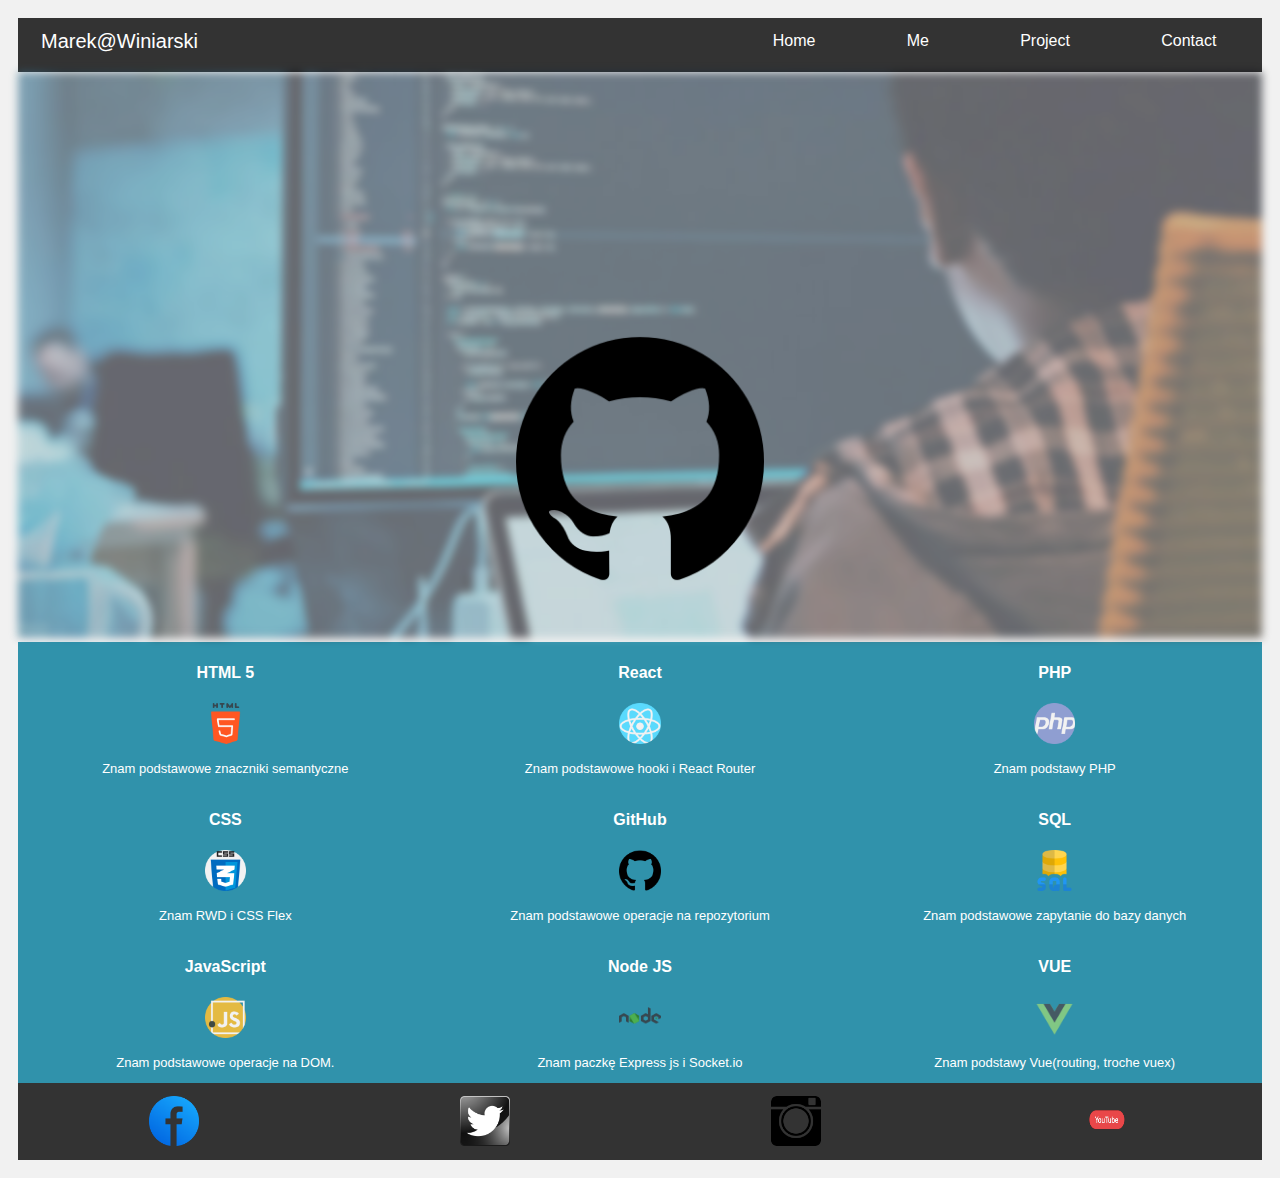
<file: index.html>
<!DOCTYPE html>
<head>
    <title>Moja strona</title>
    <link href="index.css" rel="stylesheet">
    <meta name="viewport" content="width=device-width, initial-scale=1.0">
    <script src="index.js">
    </script>
    <meta charset="UTF-8">
</head>
<body>
  <div class="main">
  <div class="box">
    <div class="logotyp">
      <li class="logo">Marek@Winiarski</li>
    </div>
    <div class="topnav">
      <a href="./index.html">Home</a>
      <a href="./me.html">Me</a>
      <a href="./project.html">Project</a>
      <a href="./contact.html">Contact</a>
    </div>
    </div>
     <div class="container">
      <img class="web" alt="me" width="100%" src="./images/web-developer-module-716x326.jpg">
      <a href="https://github.com/marekwino23"><img class="github" src="images/github-logo.png"></a>
    </div> 
    <div class="flex-parent">
      <div class="flex-container">
        <div class="flex-box" style="text-align: center;">
          <h4>HTML 5</h4>
          <img class="picture" width="10%" src="images/html-5.png">
          <p>Znam podstawowe znaczniki semantyczne</p>
        </div>
        <div class="flex-box" style="text-align: center;">
          <h4>CSS</h4>
          <img class="picture" width="10%" src="images/css.png">
          <p>Znam RWD i CSS Flex</p>
        </div>
        <div class="flex-box" style="text-align: center;">
        <h4>JavaScript</h4>
        <img class="picture" width="10%" src="images/javascript.png">
        <p>Znam podstawowe operacje na DOM.</p>
        </div>
        </div>
        <div class="flex-container">
          <div class="flex-box" style="text-align: center;">
            <h4>React</h4>
            <img class="picture" width="10%" src="images/react.png">
            <p>Znam podstawowe hooki i React Router</p>
          </div>
          <div class="flex-box" style="text-align: center;">
            <h4>GitHub</h4>
            <img class="picture" width="10%" src="images/github-logo.png">
            <p>Znam podstawowe operacje na repozytorium</p>
          </div>
          <div class="flex-box" style="text-align: center;">
            <h4>Node JS</h4>
            <img class="picture" width="10%" src="images/icons8-nodejs-48.png">
            <p>Znam paczkę Express js i Socket.io</p>
          </div>
        </div>
        <div class="flex-container">
          <div class="flex-box" style="text-align: center;">
            <h4>PHP</h4>
            <img class="picture" width="10%" src="images/php.png">
            <p>Znam podstawy PHP</p>
          </div>
          <div class="flex-box" style="text-align: center;">
            <h4>SQL</h4>
            <img class="picture" width="10%" src="images/sql-server.png">
            <p>Znam podstawowe zapytanie do bazy danych</p>
          </div>
          <div class="flex-box" style="text-align: center;">
            <h4>VUE</h4>
            <img class="picture" width="10%" src="images/icons8-vue-js-48.png">
            <p>Znam podstawy Vue(routing, troche vuex)</p>
          </div>
        </div>
      </div>
    <div style="display: flex; justify-content: space-around;" class="footer">
     <img class="icon" width="70px" src="./images/facebook-6338508_960_720.png"></a>
      <img class="icon" src="./images/the-portal-social-network-3261641_960_720.png">
      <img class="icon"  src="./images/instagram-1349676_960_720.png">
      <a href="https://www.youtube.com/channel/UCcMpjks7Z0QUEpbf-iiITjg"><img class="icon"  src="./images/youtube-6104559_960_720.png"></a>
    </div>
</div> 
</div>
</div>
</div>
</body>
</file>
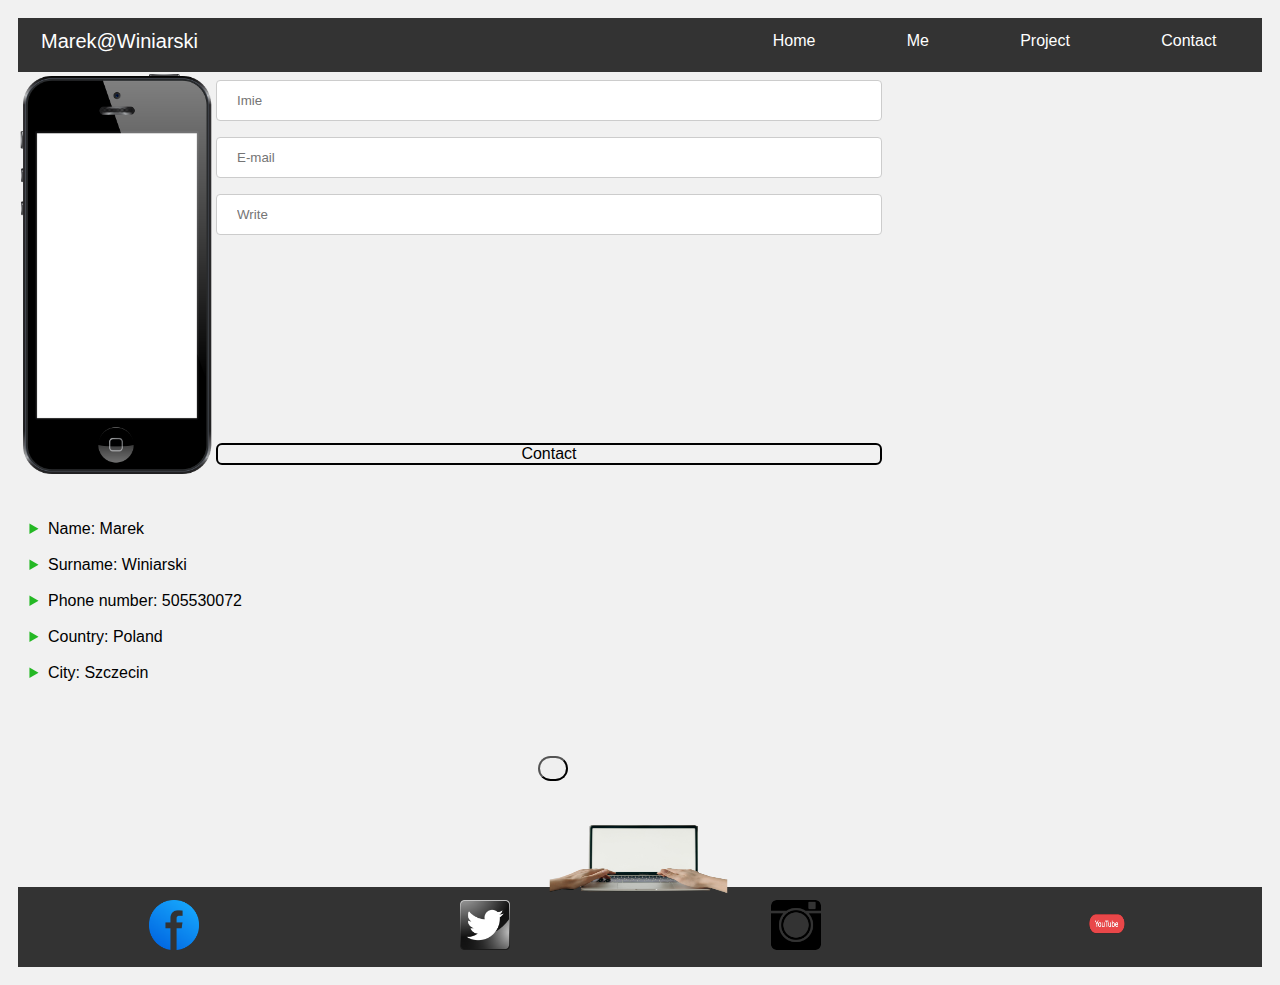
<file: contact.html>
<!DOCTYPE html>
<head>
    <title>Moja strona</title>
    <link href="index.css" rel="stylesheet">
    <script src=
    "https://smtpjs.com/v3/smtp.js">
  </script>
    <meta charset="UTF-8">
    <meta name="viewport" content="width=device-width, initial-scale=1.0">
</head>
<body>
  <script type="text/javascript">
    function sendEmail() {
      Email.send({
        Host: "smtp.gmail.com",
        Username: "marekw1996@gmail.com",
        Password: "",
        To: 'marekw1996@gmail.com',
        From: "marekw1996@gmail.com",
        Subject: "Sending Email using javascript",
        Body: "Well that was easy!!",
      })
        .then(function (message) {
          alert("mail sent successfully")
        });
    }
  </script>
  <div>
    <div class="logotyp">
      <li class="logo">Marek@Winiarski</li>
    </div>
    <div class="topnav">
        <a href="./index.html">Home</a>
        <a href="./me.html">Me</a>
        <a href="./project.html">Project</a>
        <a href="./contact.html">Contact</a>
      </div>
      <div class="container-contact">
        <img class="phone" src="./images/iphone-160307_1280.png" alt="marek" height="400px" width="200px">
        <div class="form">
        <form method="POST">
        <input id="name" placeholder="Imie" type="text">
        <input id="mail" placeholder="E-mail" type="text">
        <input id="message" placeholder="Write" type="text">
        <input type="button" onclick="sendEmail()" value="" id="click">  
      </form>
      <div class="contact-bar">Contact</div>
    </div>
      </div>
      <div>
        
      </div>
        <ul id="contact">
            <li>Name: Marek</li>
            <br>
            <li>Surname: Winiarski</li>
            <br>
            <li>Phone number: 505530072</li>
            <br>
            <li>Country: Poland</li>
            <br>
            <li>City: Szczecin</li>
            <br>
            </ul>
    </div>
    <div style="display: flex; justify-content: space-around;" class="footer-contact">
      <img class="icon" width="70px" src="./images/facebook-6338508_960_720.png">
      <img class="icon" src="./images/the-portal-social-network-3261641_960_720.png">
      <img class="icon"  src="./images/instagram-1349676_960_720.png">
      <a href="https://www.youtube.com/channel/UCcMpjks7Z0QUEpbf-iiITjg"><img class="icon"  src="./images/youtube-6104559_960_720.png"></a>
      <img class="laptop" src="./images/laptop.png" alt="marek">
    </div>
  </div>
</body>
</html>
</file>
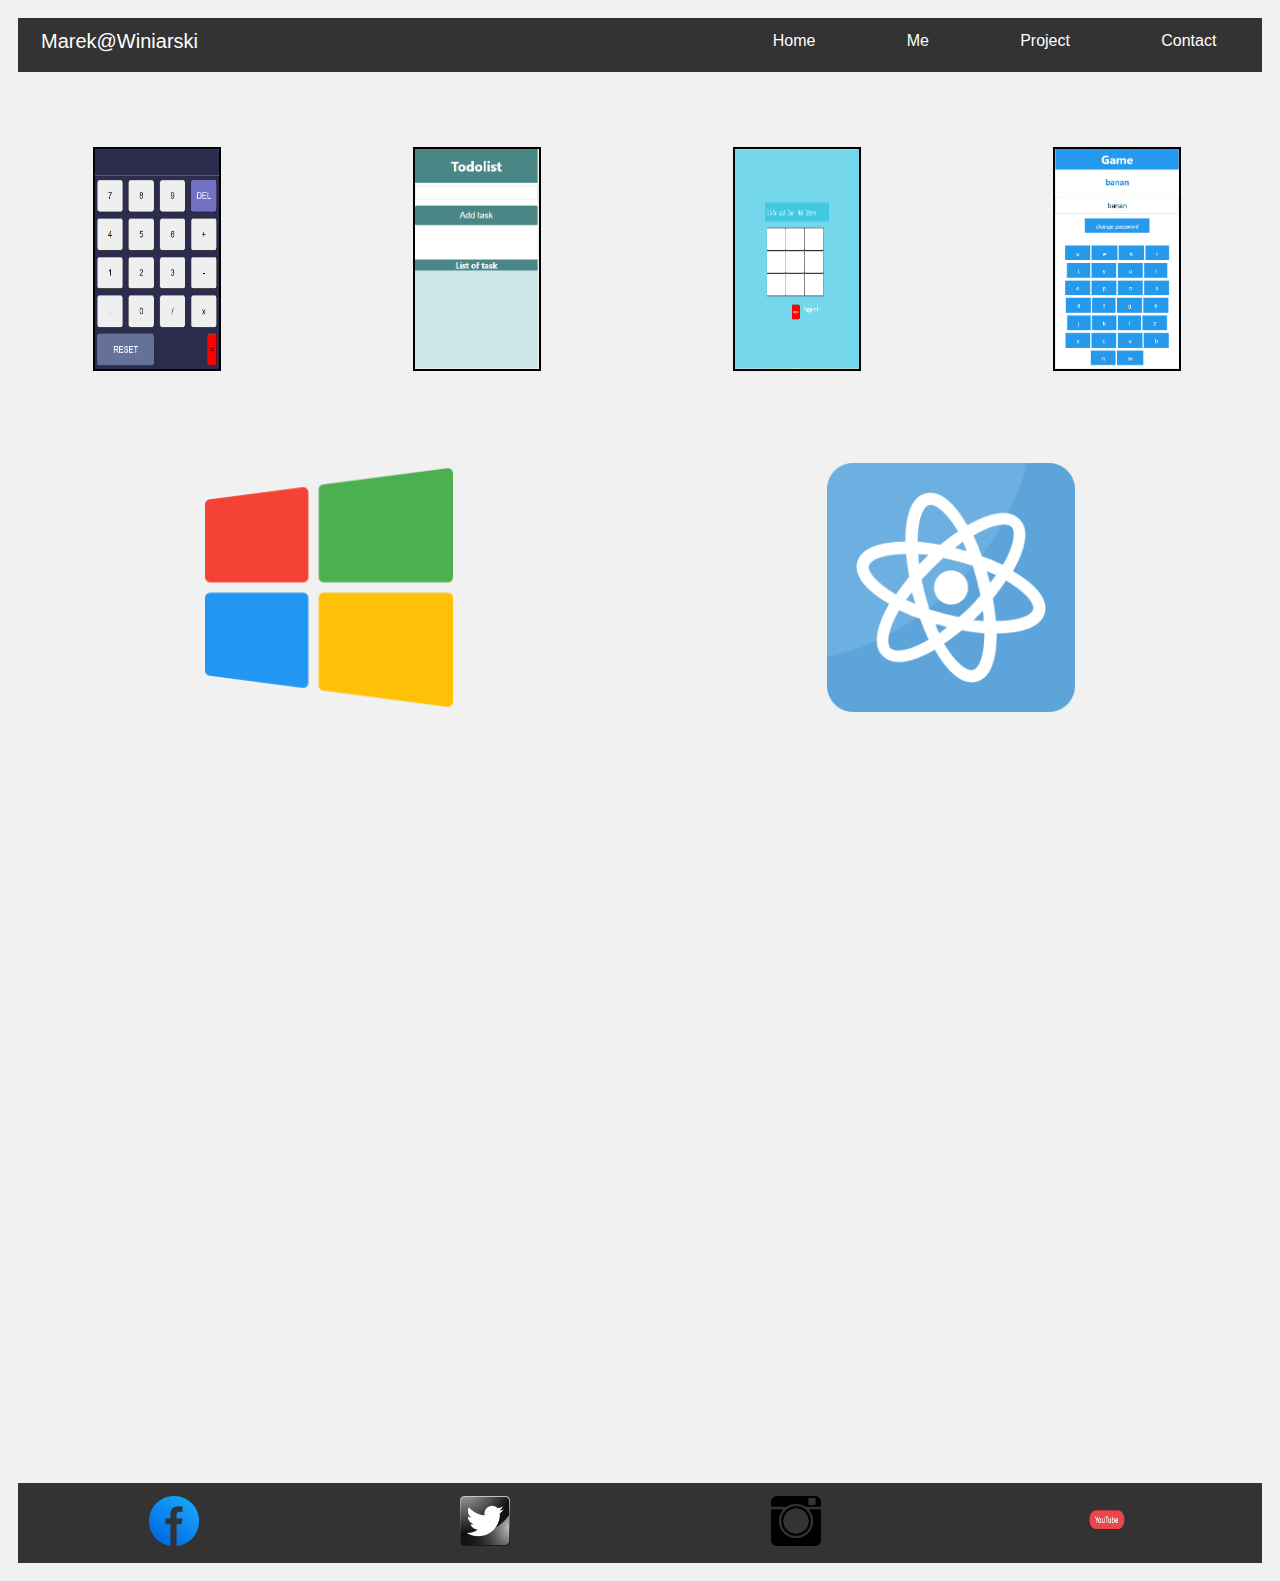
<file: project.html>
<!DOCTYPE html>
<head>
    <title>Moja strona</title>
    <link href="index.css" rel="stylesheet">
    <meta name="viewport" content="width=device-width, initial-scale=1.0">
    <meta charset="UTF-8">
</head>
<body>
  <div>
    <div class="logotyp">
      <li class="logo">Marek@Winiarski</li>
    </div>
    <div class="topnav">
        <a href="./index.html">Home</a>
        <a href="./me.html">Me</a>
        <a href="./project.html">Project</a>
        <a href="./contact.html">Contact</a>
      </div>
    <div class="portfolio">
        <img class="photo1" src="./images/kalkulator.PNG" alt="marek" width="10%">
        <img class="photo1" src="./images/todolist.PNG" alt="marek" width="10%">
        <img class="photo1" src="./images/gra.PNG" alt="marek" width="10%" >
        <img class="photo1" src="./images/guess.PNG" alt="marek" width="10%" >
    </div>
    <div class="windows">
      <img src="./images/windows.png" width="20%"></img>
      <img src="./images/physics.png" width="20%"></img>
    </div>
    <div style="display: flex; justify-content: space-around;" class="footer-project">
      <img class="icon" width="70px" src="./images/facebook-6338508_960_720.png">
      <img class="icon" src="./images/the-portal-social-network-3261641_960_720.png">
      <img class="icon"  src="./images/instagram-1349676_960_720.png">
      <a href="https://www.youtube.com/channel/UCcMpjks7Z0QUEpbf-iiITjg"><img class="icon"  src="./images/youtube-6104559_960_720.png"></a>
    </div>
  </div>
</body>
</html>
</file>
<file: index.css>
* {
    box-sizing: border-box;
  }
  
  body {
    font-family: Arial;
    padding: 10px;
    background: #f1f1f1;
  }


  .box{
    max-width: 1920px;
  }


  .last-box {
    display: flex;
    background-color: #3092ab;
    flex-direction: column;
    max-width: 640px;
    width: 100vh;
    min-height: 200px;
}

  .container {
    max-width: 1920px;
    width: 100%;
    min-height: 152px;
}

  .container-contact {
   max-width: 1920px;
   width: 100%;
   display: flex;
   min-height: 152px;
}

.contact-bar{
    text-align: center;
    border-radius: 6px;
    color: black;
    border: 2px solid black;
    margin-top: 200px;
  }

  .contact-bar:hover{
    background-color: blue;
    color:white
  }
  
  input[type=text]{
    width: 100%;
    padding: 12px 20px;
    margin: 8px 0;
    display: inline-block;
    border: 1px solid #ccc;
    border-radius: 4px;
    box-sizing: border-box;
  }

  .footer-contact{
    color:white;
    height: 80px;
    position: relative;
    background-color: #333;
    margin-top: 15%;
  }


  .image-box {
    width: 100%;
    height: 100%;
    min-width: 90vh;
    max-height: 90vh;
}

  #contact{
    width: 20%;
    margin-left: -10px;
    list-style-type: disclosure-closed
  }

  #me {
    border-radius: 40px;
    height: 260px;
    width: 100%;
    max-width: 113vh;
    min-height: 67vh;
}

  .general {
    display: flex;
  }

  .portfolio{
    display: flex; 
    margin-top: 75px; 
    justify-content: space-around;
    margin-left: -36px;
  }

  .photo1:hover {
    transform: scale(1.5);
    border: 2px solid black;
  }

  .photo1 {
    margin-left: 29px;
    border: 2px solid black;
  }

  .phone {
    margin-top: 2px;
    margin-left: -2px;
    margin-bottom: 30px;
}

  #click {
    width: 30px;
    height: 25px;
    position: absolute;
    top: 84%;
    left: 42%;
    border-radius: 46px;
  }
  #click:hover {
    background-color:green;
  }

  #general {
    background-color: #1c2c3a;
    color: white;
    width: 50%;
  }

  .image-box{
      width: 100%;
      height: 100%;
      min-width: 90vh;
  }

  h4{
    color: white;
  }

  .about {
    background-color: #1c2c3a;
    color: white;
    display: flex;
    width: 100%;
    min-height: 68vh;
}

  .box-description {
    max-width: 90vh;
    max-height: 100vh;
    padding-left: 20px;
  }

  p{
    color: white;
    font-size: 13px;
  }

  .desc{
    color: white;
    font-size: 22px;
  }
  
  #contact>::marker{
    color:rgb(36, 184, 36)
  }

  #trivia {
    background-color: #1c2c3a;
    color: white;
    width: 50%;
  }

  
    .footer {
      color: white;
      min-height: 77px;
      max-width: 1920px;
      background-color: #333;
  }

  .footer:hover{
    background-color: white;
  }

  .footer-project{
    color:white;
    height: 80px;
    background-color: #333;
    margin-top: 62%;
  }

  @keyframes slideDown {
    0% { left: 0; top: 0;}
    25% { left: 0; top: 80px;}
  }

  .windows {
    position: relative;
    display: flex;
    margin-top: 92px;
    animation: slideDown 4s;
    justify-content: space-around;
  }
  .footer-me{
    color:white;
    height: 80px;
    background-color: #333;
    margin-top: 0%;
    display: flex; 
    justify-content: space-around
  }

  .icon{
    width: 50px;
    height: 50px;
    margin-top: 13px;
 
  }
  .icon:hover{
    transform: scale(1.5);
  }
  .pic:hover{
    filter: blur(3px);
  }

  .picture:hover{
    transform: scale(1.8);
  }

  #btn-me {
    height: 50px;
    width: 50%;
    background-color: #051d31;
    color: white;
  }

  #btn-about {
    height: 50px;
    width: 100%;
    background-color: #051d31;
    color: white;
  }

  #btn-me:hover {
    background-color: rgb(0, 81, 128);
  }
  #btn-trivia {
    height: 50px;
    width: 50%;
    background-color: #051d31;
    color: white;
  }

  #btn-trivia:hover {
    background-color:rgb(0, 81, 128);
  }

  h2 {
    position: absolute;
    top: -5%;
    left: 93%;
    transform: translate(-70%, -85%);
    font-size: 20px;
    color: white;
  }
  .laptop {
    width: 200px;
    height: 200px;
    position: absolute;
    bottom: 6px;
}


@keyframes mymove {
  from {position:absolute;left: -99999px;}
  to {position:absolute;left: 20px;}
}

  .flex-parent{
    max-width: 1920px;
    display: flex;
    animation-name:mymove; 
    animation-duration:3s;
    min-height: 200px;
}


  .laptop:hover{
    transform: scale(1.3);
}

.flex-container {
  display: flex;
  flex-direction: column;
  background-color: #3092ab;
  max-width: 640px;
  width: 100vh;
  min-height: 200px;
}

.flex-container-second {
  display: flex;
  background-color: #3092ab;
  flex-direction: column;
  width: 100vh;
  min-height: 200px;
  max-width: 640px;
}

  .logo {
    position: absolute;
    z-index: 1;
    list-style-type: none;
    color: white;
    margin-left: 23px;
    font-size: 20px;
    padding-top: 12px;
}

.logo:hover{
  color:limegreen
}
  
.web {
  filter: blur(4px);
  position: relative;
  opacity: 0.6;
  max-width: 1920px;
}

  .github {
    position: absolute;
    width: 20%;
    left: 40%;
    top: 46%;
  }

  .github:hover{
    transform: scale(1.2);
  }

  .container{
    position: relative;
  }

  h3{
  text-align: center;
  }

  .header h1 {
    font-size: 50px;
    text-align: center;
  }


  .flex-box{
    text-align: center;
  }

  .flex-box-end{
    text-align: center;
  }
  
  .topnav {
    display: flex;
    position: relative;
    max-width: 1920px;
    padding-left: 57%;
    justify-content: space-around;
    padding-top: 14px;
    min-height: 6vh;
    background-color: #333;
}

  .topnav a {
    display: block;
    color: white;
    text-align: center;
    text-decoration: none;
  }
  
  .topnav a:hover {
    color:limegreen;
  }
</file>
